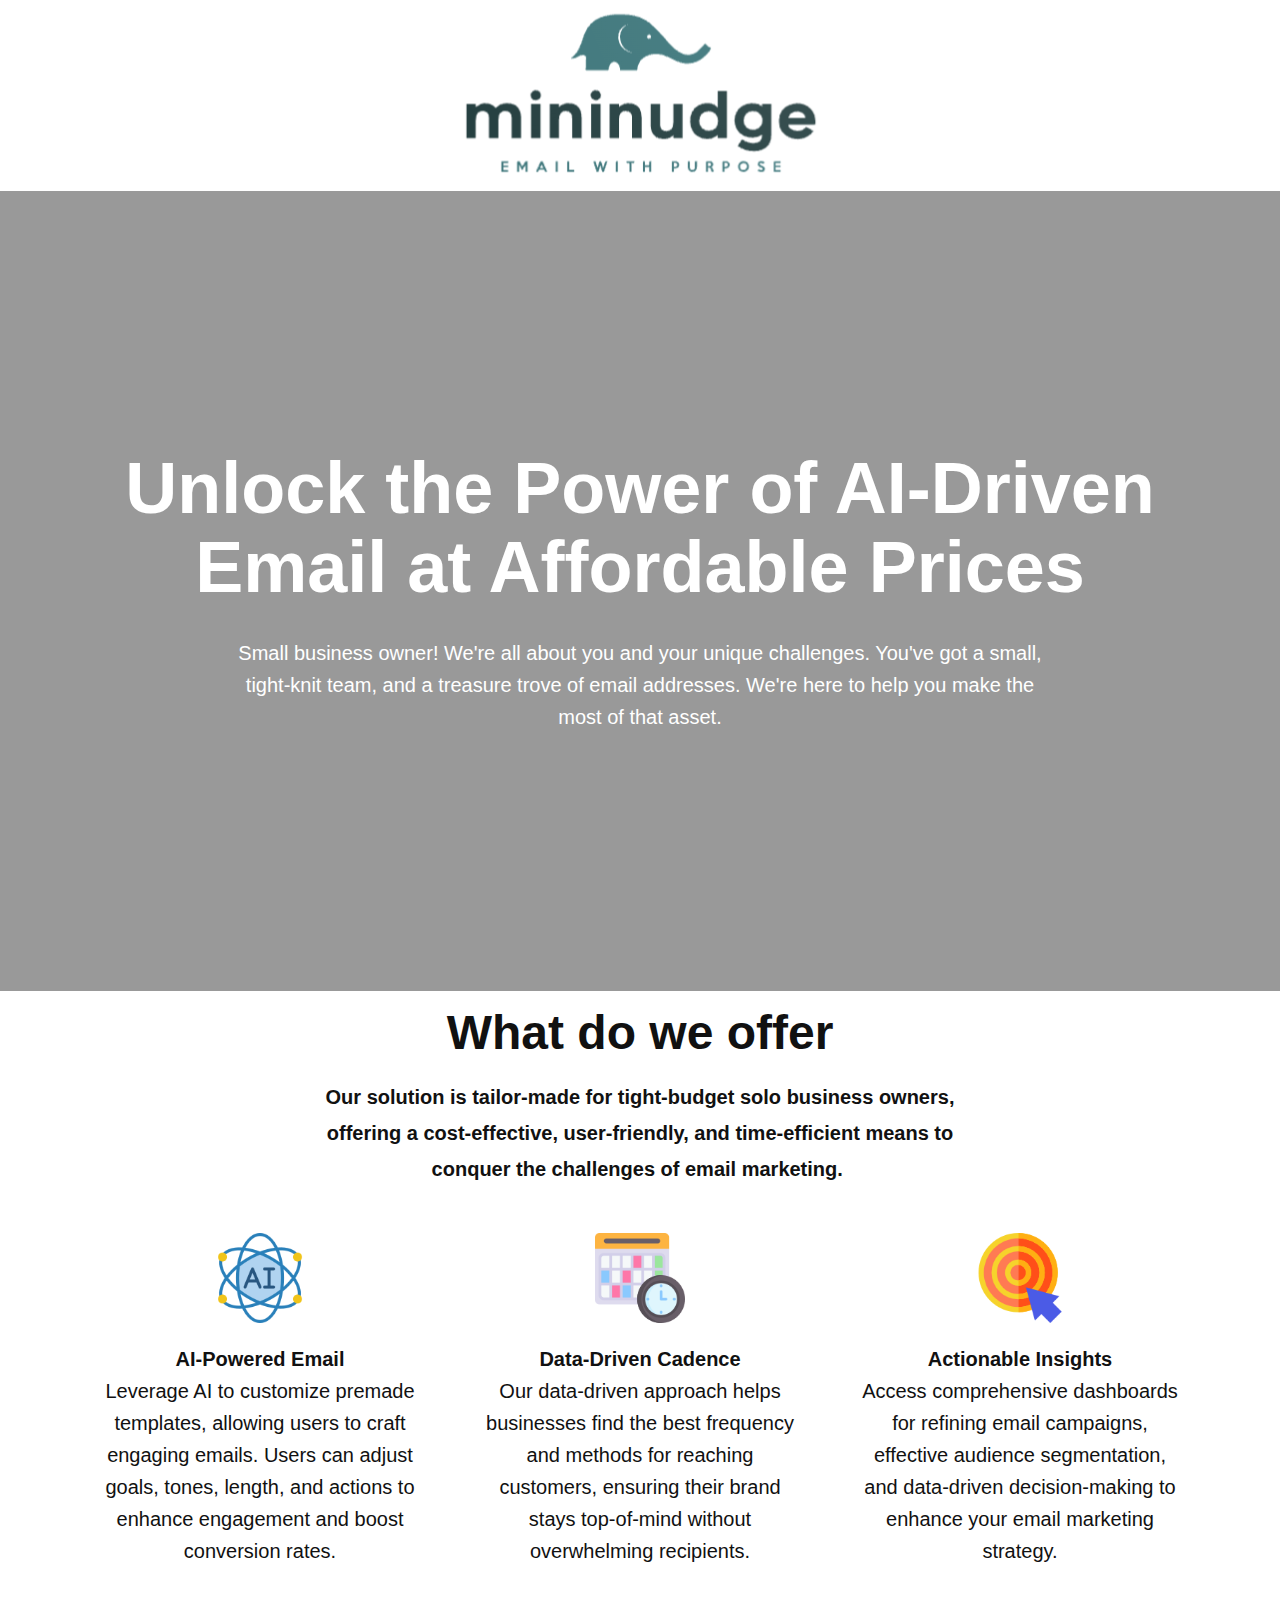
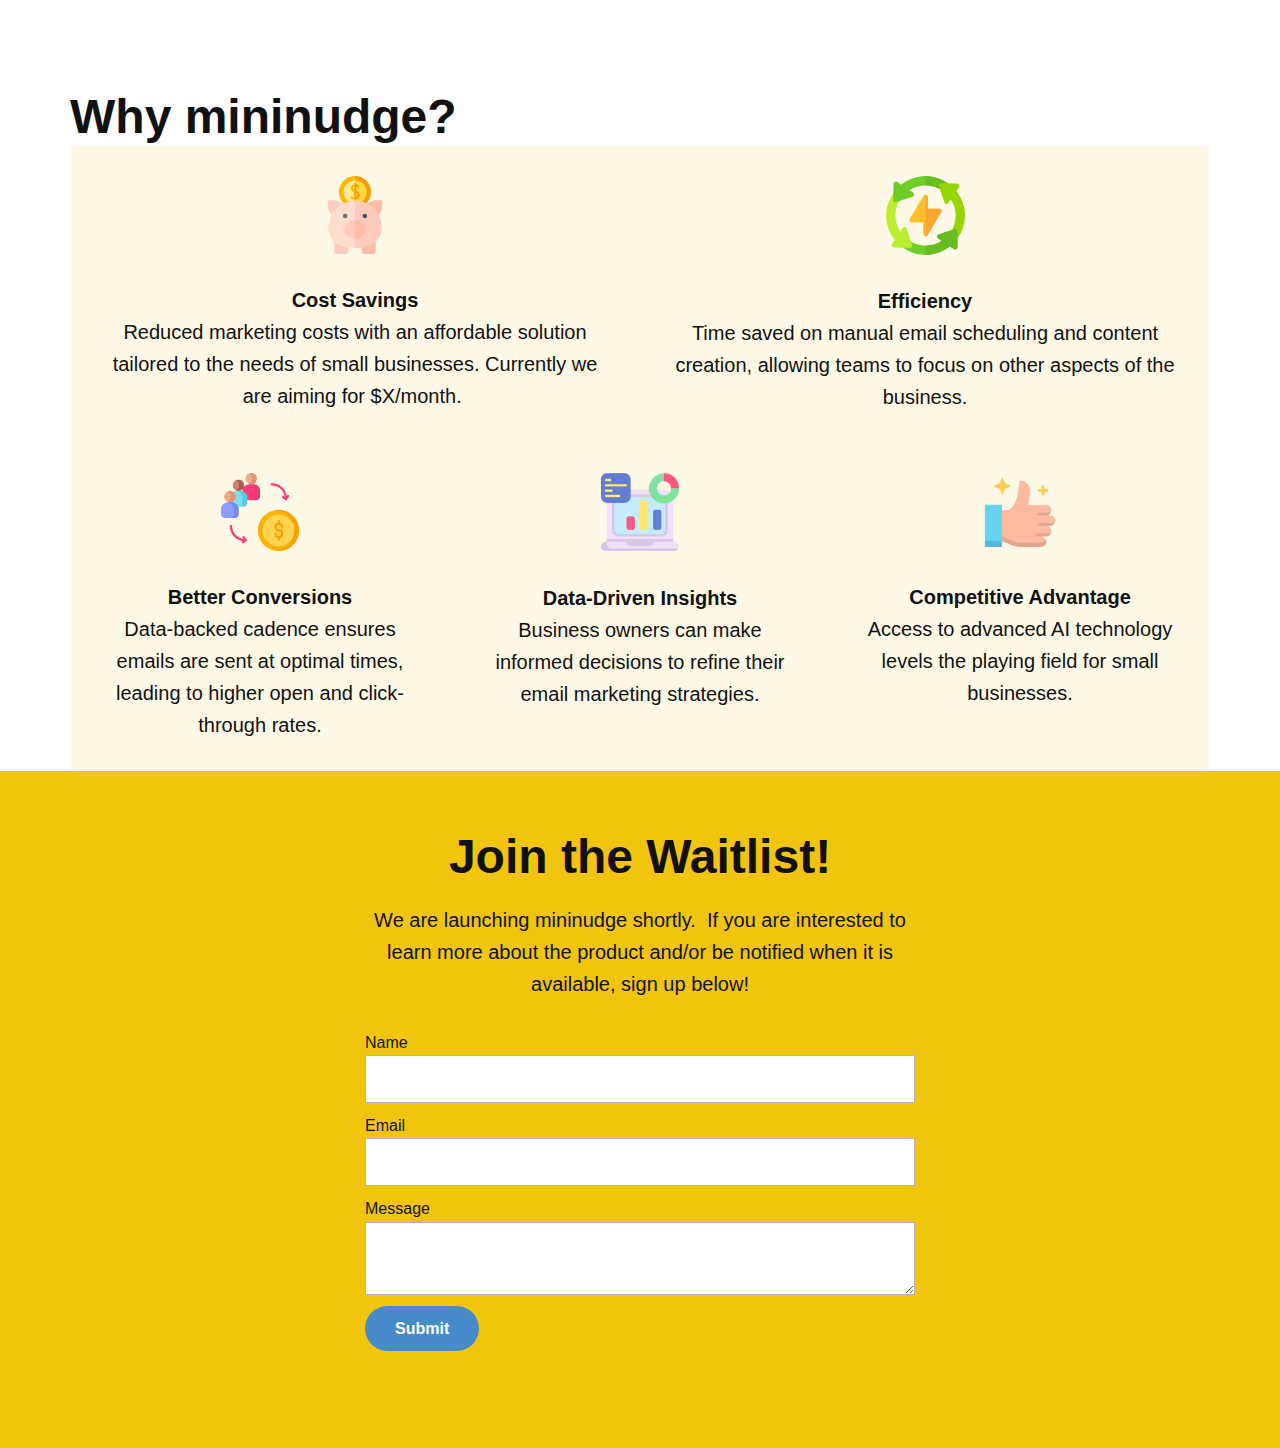
<file: index.html>
<!DOCTYPE html>
<!-- saved from url=(0116)https://mininudge.nicepage.io/?version=1c71873b-5d48-4330-a397-2fed49279f3c&uid=e6378235-d57b-457e-9d98-6f401d585894 -->
<html style="font-size: 16px;" lang="en" class="u-responsive-xl">
<head>
  <!-- Google tag (gtag.js) -->
<script async src="https://www.googletagmanager.com/gtag/js?id=G-Q5DRYS6JV6"></script>
<script>
  window.dataLayer = window.dataLayer || [];
  function gtag(){dataLayer.push(arguments);}
  gtag('js', new Date());

  gtag('config', 'G-Q5DRYS6JV6');
</script>

  <meta http-equiv="Content-Type" content="text/html; charset=UTF-8"><meta http-equiv="origin-trial" content="[base64]">
    <meta name="viewport" content="width=device-width, initial-scale=1.0">
    
    <meta name="keywords" content="email small business campaigns AI-Driven">
    <meta name="description" content="">
    <title>mininudge</title>
    <link rel="stylesheet" href="./MiniNudge_files/nicepage.css" media="screen">
<link rel="stylesheet" href="./MiniNudge_files/nicepage-site.css" media="screen">
<link rel="stylesheet" href="./MiniNudge_files/MiniNudge.css" media="screen">
    <!--<script type="text/javascript" async="" src="./MiniNudge_files/recaptcha__en.js" crossorigin="anonymous" integrity="sha384-ToIRK/fCxk6HZidjy8su24Pn+8FsKiX4QnuO0AfQZBcsd0m8DMaqafsc91h4byqU"></script><script class="u-script" type="text/javascript" src="./MiniNudge_files/jquery-3.5.1.min.js" defer=""></script>-->
    <script class="u-script" type="text/javascript" src="./MiniNudge_files/nicepage.js" defer=""></script>
    <script src="https://www.google.com/recaptcha/api.js" async defer></script>    
    <meta name="referrer" content="origin">
    <link id="u-theme-google-font" rel="stylesheet" href="./MiniNudge_files/css">
    
    
    <script type="application/ld+json">{
		"@context": "http://schema.org",
		"@type": "Organization",
		"name": "mininudge",
		"url": "/"
}</script>
    <meta name="theme-color" content="#478ac9">
    <meta property="og:title" content="mininudge">
    <meta property="og:description" content="">
    <meta property="og:type" content="website">
    <link rel="canonical" href="https://mininudge.com/">
  
    <!--
  <script>
    function gdprConfirmed() {
        return true;
    }
    function dynamicLoadScript(src) {
        var script = document.createElement('script');
        //script.src = src && typeof src === 'string' ? src : 'https://www.google.com/recaptcha/api.js?render=6Lc2HDEiAAAAALpe1yqNarK-BmlyYl_MNPZx7_AB';
        script.src = src && typeof src === 'string' ? src : 'https://www.google.com/recaptcha/api.js?render=6LeOaAooAAAAAOf_psswzK5KSazY4_uT1y5nSJtX';
        script.async = true;
        document.body.appendChild(script);
        script.onload = function() {
            let event = new CustomEvent("recaptchaLoaded");
            document.dispatchEvent(event);
        };
    }
    document.addEventListener('DOMContentLoaded', function () {
        var confirmButton = document.querySelector('.u-cookies-consent .u-button-confirm');
        if (confirmButton) {
            confirmButton.onclick = dynamicLoadScript;
        }
    });
    </script>
    <script>
        document.addEventListener("DOMContentLoaded", function(){
            if (!gdprConfirmed()) {
                return;
            }
            dynamicLoadScript();
        });
    </script>
    <script>
        document.addEventListener("recaptchaLoaded", function() {
            if (!gdprConfirmed()) {
                return;
            }
            (function (grecaptcha, sitekey, actions) {
                var recaptcha = {
                    execute: function (action, submitFormCb) {
                        try {
                            grecaptcha.execute(
                                sitekey,
                                {action: action}
                            ).then(function (token) {
                                var forms = document.getElementsByTagName('form');

                                for (var i = 0; i < forms.length; i++) {
                                    var fields = forms[i].getElementsByTagName('input');

                                    for (var j = 0; j < fields.length; j++) {
                                        var field = fields[j];

                                        if ('recaptchaResponse' === field.getAttribute('name')) {
                                            field.setAttribute('value', token);
                                            break;
                                        }
                                    }
                                }
                                submitFormCb();
                            });
                        } catch (e) {
                            var formError = document.querySelector('.u-form-send-error');

                            if (formError) {
                                formError.innerText = 'Site Owner Error: ' + e.message.replace(/:[\s\S]*/, '');
                                formError.style.display = 'block';
                            }
                        }
                    },

                    executeContact: function (submitFormCb) {
                        recaptcha.execute(actions['contact'], submitFormCb);
                    }
                };

                window.recaptchaObject = recaptcha;
            })(
                grecaptcha,
                
                '6Lc2HDEiAAAAALpe1yqNarK-BmlyYl_MNPZx7_AB',
                {'contact': 'contact'}
            );
        });
    </script>
  -->
</head>
  <body data-home-page-title="mininudge" class="u-body u-xl-mode" data-lang="en">
    <section class="u-clearfix u-section-1" id="sec-fa94">
      <div class="u-clearfix u-sheet u-sheet-1">
        <img class="u-image u-image-contain u-image-default u-image-1" src="./MiniNudge_files/MiniNudgeLogo.png" alt="" data-image-width="396" data-image-height="190">
      </div>
    </section>
    <section class="u-align-center u-clearfix u-image u-shading u-section-2" src="" data-image-width="1280" data-image-height="853" id="sec-0ef7">
      <div class="u-clearfix u-sheet u-valign-middle u-sheet-1">
        <h1 class="u-text u-text-default u-title u-text-1"> Unlock the Power of AI-Driven Email at Affordable Prices</h1>
        <p class="u-large-text u-text u-text-variant u-text-2">Small business owner! We're all about you and your unique challenges. You've got a small, tight-knit team, and a treasure trove of email addresses. We're here to help you make the most of that asset.<br>
        </p>
      </div>
    </section>
    <section class="u-align-center u-clearfix u-section-3" id="sec-1e8a">
      <div class="u-clearfix u-sheet u-valign-middle u-sheet-1">
        <h2 class="u-text u-text-1">What do we offer</h2>
        <p class="u-text u-text-2"><b>Our solution is tailor-made for tight-budget solo business owners, offering a cost-effective, user-friendly, and time-efficient means to conquer the challenges of email marketing.&nbsp;</b>
        </p>
      </div>
    </section>
    <section class="u-clearfix u-section-4" id="sec-0e01">
      <div class="u-clearfix u-sheet u-sheet-1">
        <div class="data-layout-selected u-clearfix u-expanded-width u-layout-wrap u-layout-wrap-1">
          <div class="u-layout">
            <div class="u-layout-row">
              <div class="u-align-center u-container-align-center u-container-style u-layout-cell u-size-20 u-layout-cell-1">
                <div class="u-container-layout u-container-layout-1"><span class="u-file-icon u-icon u-icon-1"><img src="./MiniNudge_files/4616809.png" alt=""></span>
                  <p class="u-text u-text-1">
                    <span style="font-weight: 700;"> AI-Powered Email</span>
                    <br>Leverage AI to customize premade templates, allowing users to craft engaging emails. Users can adjust goals, tones, length, and actions to enhance engagement and boost conversion rates.<br>
                  </p>
                </div>
              </div>
              <div class="u-align-center u-container-align-center u-container-style u-layout-cell u-size-20 u-layout-cell-2">
                <div class="u-container-layout u-container-layout-2"><span class="u-file-icon u-icon u-icon-2"><img src="./MiniNudge_files/7179190.png" alt=""></span>
                  <p class="u-text u-text-default u-text-2">
                    <span style="font-weight: 700;"></span>
                    <span style="font-weight: 700;">Data-Driven Cadence</span>
                    <br>Our data-driven approach helps businesses find the best frequency and methods for reaching customers, ensuring their brand stays top-of-mind without overwhelming recipients.<br>
                  </p>
                </div>
              </div>
              <div class="u-align-center u-container-align-center u-container-style u-layout-cell u-size-20 u-layout-cell-3">
                <div class="u-container-layout u-container-layout-3"><span class="u-file-icon u-icon u-icon-3"><img src="./MiniNudge_files/1139381.png" alt=""></span>
                  <p class="u-text u-text-default u-text-3">
                    <span style="font-weight: 700;"></span>
                    <span style="font-weight: 700;"></span>
                    <span style="font-weight: 700;">Actionable Insights</span>
                    <br>Access comprehensive dashboards for refining email campaigns, effective audience segmentation, and data-driven decision-making to enhance your email marketing strategy.<br>
                  </p>
                </div>
              </div>
            </div>
          </div>
        </div>
      </div>
    </section>
    <section class="u-clearfix u-white u-section-5" id="sec-b5db">
      <div class="u-clearfix u-sheet u-sheet-1">
        <h2 class="u-text u-text-default u-text-1">Why mininudge?</h2>
        <div class="data-layout-selected u-clearfix u-expanded-width u-layout-wrap u-layout-wrap-1">
          <div class="u-layout">
            <div class="u-layout-col">
              <div class="u-size-30">
                <div class="u-layout-row">
                  <div class="u-container-align-center u-container-style u-layout-cell u-palette-3-light-3 u-size-30 u-layout-cell-1">
                    <div class="u-container-layout u-container-layout-1"><span class="u-align-center u-file-icon u-icon u-icon-1"><img src="./MiniNudge_files/2382307.png" alt=""></span>
                      <p class="u-align-center u-text u-text-default u-text-2">
                        <span style="font-weight: 700;"> Cost Savings</span>
                        <br>Reduced marketing costs with an affordable solution tailored to the needs of small businesses. Currently we are aiming for $X/month.&nbsp;<br>
                      </p>
                    </div>
                  </div>
                  <div class="u-container-align-center u-container-style u-layout-cell u-palette-3-light-3 u-size-30 u-layout-cell-2">
                    <div class="u-container-layout u-container-layout-2"><span class="u-align-center u-file-icon u-icon u-icon-2"><img src="./MiniNudge_files/877628.png" alt=""></span>
                      <p class="u-align-center u-text u-text-default u-text-3">
                        <span style="font-weight: 700;"> Efficiency</span>
                        <br>Time saved on manual email scheduling and content creation, allowing teams to focus on other aspects of the business.<br>
                      </p>
                    </div>
                  </div>
                </div>
              </div>
              <div class="u-size-30">
                <div class="u-layout-row">
                  <div class="u-container-align-center u-container-style u-layout-cell u-palette-3-light-3 u-size-20 u-layout-cell-3">
                    <div class="u-container-layout u-container-layout-3"><span class="u-align-center u-file-icon u-icon u-icon-3"><img src="./MiniNudge_files/2279079.png" alt=""></span>
                      <p class="u-align-center u-text u-text-default u-text-4">
                        <span style="font-weight: 700;"> Better Conversions</span>
                        <br>Data-backed cadence ensures emails are sent at optimal times,  leading to higher open and click-through rates.<br>
                      </p>
                    </div>
                  </div>
                  <div class="u-container-align-center u-container-style u-layout-cell u-palette-3-light-3 u-size-20 u-layout-cell-4">
                    <div class="u-container-layout u-container-layout-4"><span class="u-file-icon u-icon u-icon-4"><img src="./MiniNudge_files/1892524.png" alt=""></span>
                      <p class="u-align-center u-text u-text-5">
                        <span style="font-weight: 700;"></span>
                        <span style="font-weight: 700;">Data-Driven Insights</span>
                        <br>Business owners can make informed decisions to refine their email marketing strategies.<br>
                      </p>
                    </div>
                  </div>
                  <div class="u-container-align-center u-container-style u-layout-cell u-palette-3-light-3 u-size-20 u-layout-cell-5">
                    <div class="u-container-layout u-container-layout-5"><span class="u-align-center u-file-icon u-icon u-icon-5"><img src="./MiniNudge_files/9648978.png" alt=""></span>
                      <p class="u-align-center u-text u-text-default u-text-6">
                        <span style="font-weight: 700;"> Competitive Advantage</span>
                        <br>Access to advanced AI technology levels the playing field for small businesses.<br>
                      </p>
                    </div>
                  </div>
                </div>
              </div>
            </div>
          </div>
        </div>
      </div>
    </section>
    <section class="u-clearfix u-palette-3-base u-section-6" id="sec-4388">
      <div class="u-clearfix u-sheet u-sheet-1">
        <h2 class="u-align-center u-text u-text-default u-text-1">Join the Waitlist!</h2>
        <p class="u-align-center u-text u-text-2">We are launching mininudge shortly.&nbsp; If you are interested to learn more about the product and/or be notified when it is available, sign up below!</p>
        <div class="u-form u-form-1">
          <!--<form action="https://api.staticforms.xyz/submit" method="post" class="u-clearfix u-form-spacing-10 u-form-vertical u-inner-form" source="email" name="form-1" style="padding: 10px;">-->
          <form action="https://api.staticforms.xyz/submit" method="post" class="u-clearfix u-form-spacing-10 u-form-vertical u-inner-form " source="email" name="form-1" style="padding: 10px;">
            <div class="u-form-group u-form-name">
              <label for="name-72ee" class="u-label">Name</label>
              <input type="text" name="name" class="u-input u-input-rectangle" required="">
            </div>
            <div class="u-form-email u-form-group">
              <label for="email-72ee" class="u-label">Email</label>
              <input type="text" name="email"  class="u-input u-input-rectangle" required="">
            </div>
            <div class="u-form-group u-form-message">
              <label for="message-72ee" class="u-label">Message</label>
              <textarea name="message" class="u-input u-input-rectangle" required=""></textarea>
            </div>
            <input type="text" name="honeypot" style="display:none">
            <input type="hidden" name="accessKey" value="0e799e73-a132-4f51-abd4-360d2e9410dd">
            <input type="hidden" name="subject" value="mininudge wait list" />
            <input type="hidden" name="replyTo" value="@">
            <input type="hidden" name="redirectTo" value="https://mininudge.com/thanks.html">
            <div class="u-align-left u-form-group u-form-submit">
              
             
                <!--<input type="submit" value="Submit" class="u-btn u-btn-round u-btn-submit u-button-style u-radius-28 u-btn-1"/>-->
                <div class="g-recaptcha" data-sitekey="6LeOaAooAAAAAOf_psswzK5KSazY4_uT1y5nSJtX"></div>
                <input type="submit" value="Submit" class="u-btn u-btn-round u-btn-submit u-button-style u-radius-28 u-btn-1"/>
              <!--
              <button class="g-recaptcha" 
              data-sitekey="6LeGwwkoAAAAAAyH8GsvuvOGHrRGfNFUelFX0CZO" 
              data-callback='onSubmit' 
              data-action='submit'
              class="u-btn u-btn-round u-btn-submit u-button-style u-radius-28 u-btn-1">Submit</button>
              -->
            </div>
        </form>



        <!----
          <form action="https://forms.nicepagesrv.com/v2/form/process" class="u-clearfix u-form-spacing-10 u-form-vertical u-inner-form" source="email" name="form-1" style="padding: 10px;">
            <input type="hidden" id="siteId" name="siteId" value="5785431">
            <input type="hidden" id="pageId" name="pageId" value="5785443">
            <div class="u-form-group u-form-name">
              <label for="name-72ee" class="u-label">Name</label>
              <input type="text" placeholder="Enter your Name" id="name-72ee" name="name" class="u-input u-input-rectangle" required="">
            </div>
            <div class="u-form-email u-form-group">
              <label for="email-72ee" class="u-label">Email</label>
              <input type="email" placeholder="Enter a valid email address" id="email-72ee" name="email" class="u-input u-input-rectangle" required="">
            </div>
            <div class="u-form-group u-form-message">
              <label for="message-72ee" class="u-label">Message</label>
              <textarea placeholder="Enter your message" rows="4" cols="50" id="message-72ee" name="message" class="u-input u-input-rectangle" required=""></textarea>
            </div>
            <div class="u-align-left u-form-group u-form-submit">
              <a href="https://mininudge.nicepage.io/?version=1c71873b-5d48-4330-a397-2fed49279f3c&amp;uid=e6378235-d57b-457e-9d98-6f401d585894#" class="u-btn u-btn-round u-btn-submit u-button-style u-radius-28 u-btn-1">Submit</a>
              <input type="submit" value="submit" class="u-form-control-hidden">
            </div>
            <div class="u-form-send-message u-form-send-success"> Thank you! Your message has been sent. </div>
            <div class="u-form-send-error u-form-send-message"> Unable to send your message. Please fix errors then try again. </div>
            <input type="hidden" value="" name="recaptchaResponse">
            <input type="hidden" name="formServices" value="2e265409-f66a-69b4-e9b7-0e96ed075c1a">
            <input type="hidden" name="siteKey" value="6Lc2HDEiAAAAALpe1yqNarK-BmlyYl_MNPZx7_AB">
          </form>
        -->
        </div>
      </div>
    </section>
    
    
    
  <!--
<style>.u-disable-duration * {transition-duration: 0s !important;}</style><script src="./MiniNudge_files/api.js" async=""></script><div><div class="grecaptcha-badge" data-style="bottomright" style="width: 256px; height: 60px; display: block; transition: right 0.3s ease 0s; position: fixed; bottom: 14px; right: -186px; box-shadow: gray 0px 0px 5px; border-radius: 2px; overflow: hidden;"><div class="grecaptcha-logo"><iframe title="reCAPTCHA" src="./MiniNudge_files/anchor.html" width="256" height="60" role="presentation" name="a-9cm2fmcec6l" frameborder="0" scrolling="no" sandbox="allow-forms allow-popups allow-same-origin allow-scripts allow-top-navigation allow-modals allow-popups-to-escape-sandbox"></iframe></div><div class="grecaptcha-error"></div><textarea id="g-recaptcha-response-100000" name="g-recaptcha-response" class="g-recaptcha-response" style="width: 250px; height: 40px; border: 1px solid rgb(193, 193, 193); margin: 10px 25px; padding: 0px; resize: none; display: none;"></textarea></div><iframe style="display: none;" src="./MiniNudge_files/saved_resource.html"></iframe></div>
  -->

</body></html>
</file>
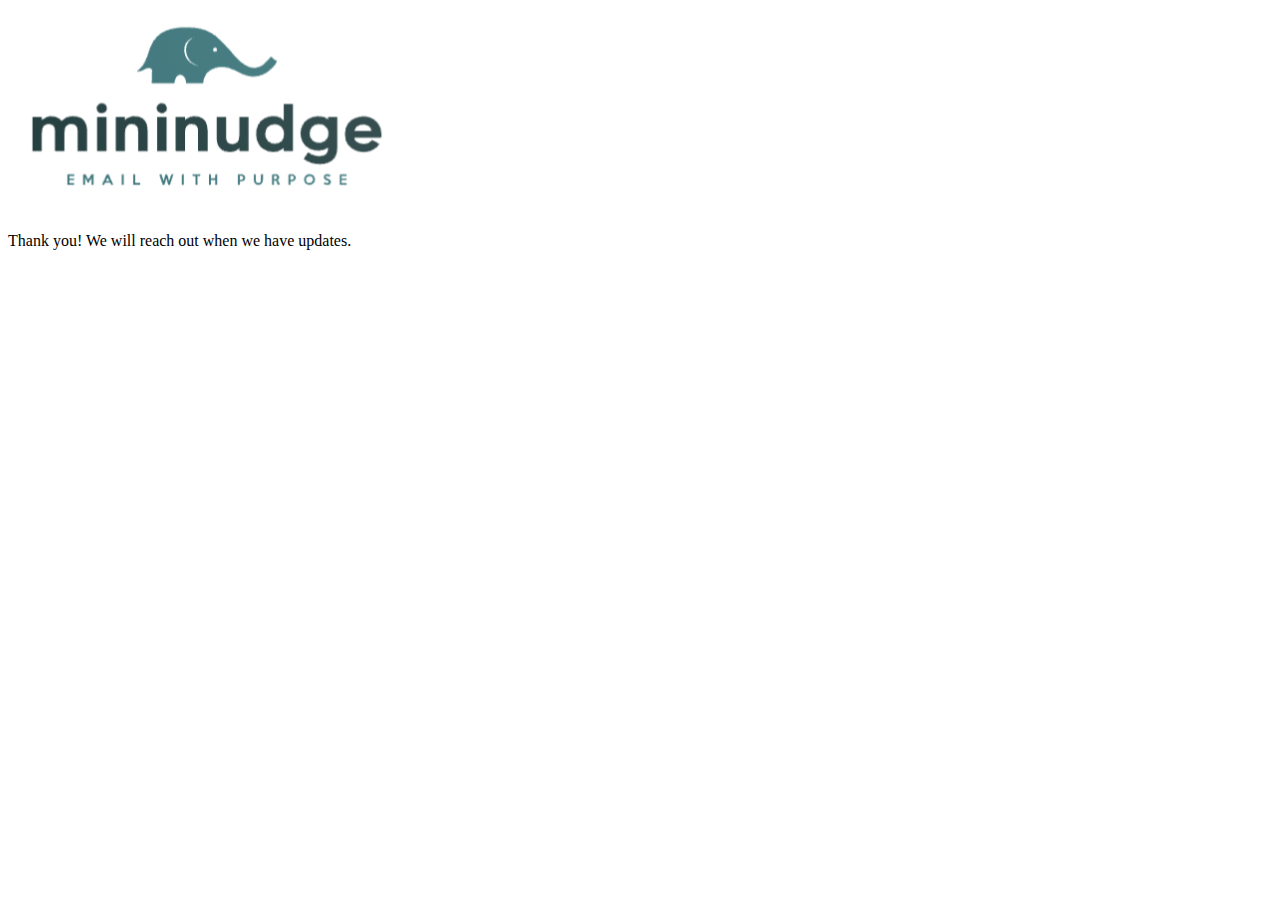
<file: thanks.html>
<body data-home-page-title="mininudge" class="u-body u-xl-mode" data-lang="en">
    <section class="u-clearfix u-section-1" id="sec-fa94">
      <div class="u-clearfix u-sheet u-sheet-1">
        <img class="u-image u-image-contain u-image-default u-image-1" src="./MiniNudge_files/MiniNudgeLogo.png" alt="" data-image-width="396" data-image-height="190">
      </div>
    </section>
    <p class="u-align-center u-text u-text-default u-text-2">
        <br>Thank you! We will reach out when we have updates.&nbsp;<br>
      </p>
</file>
